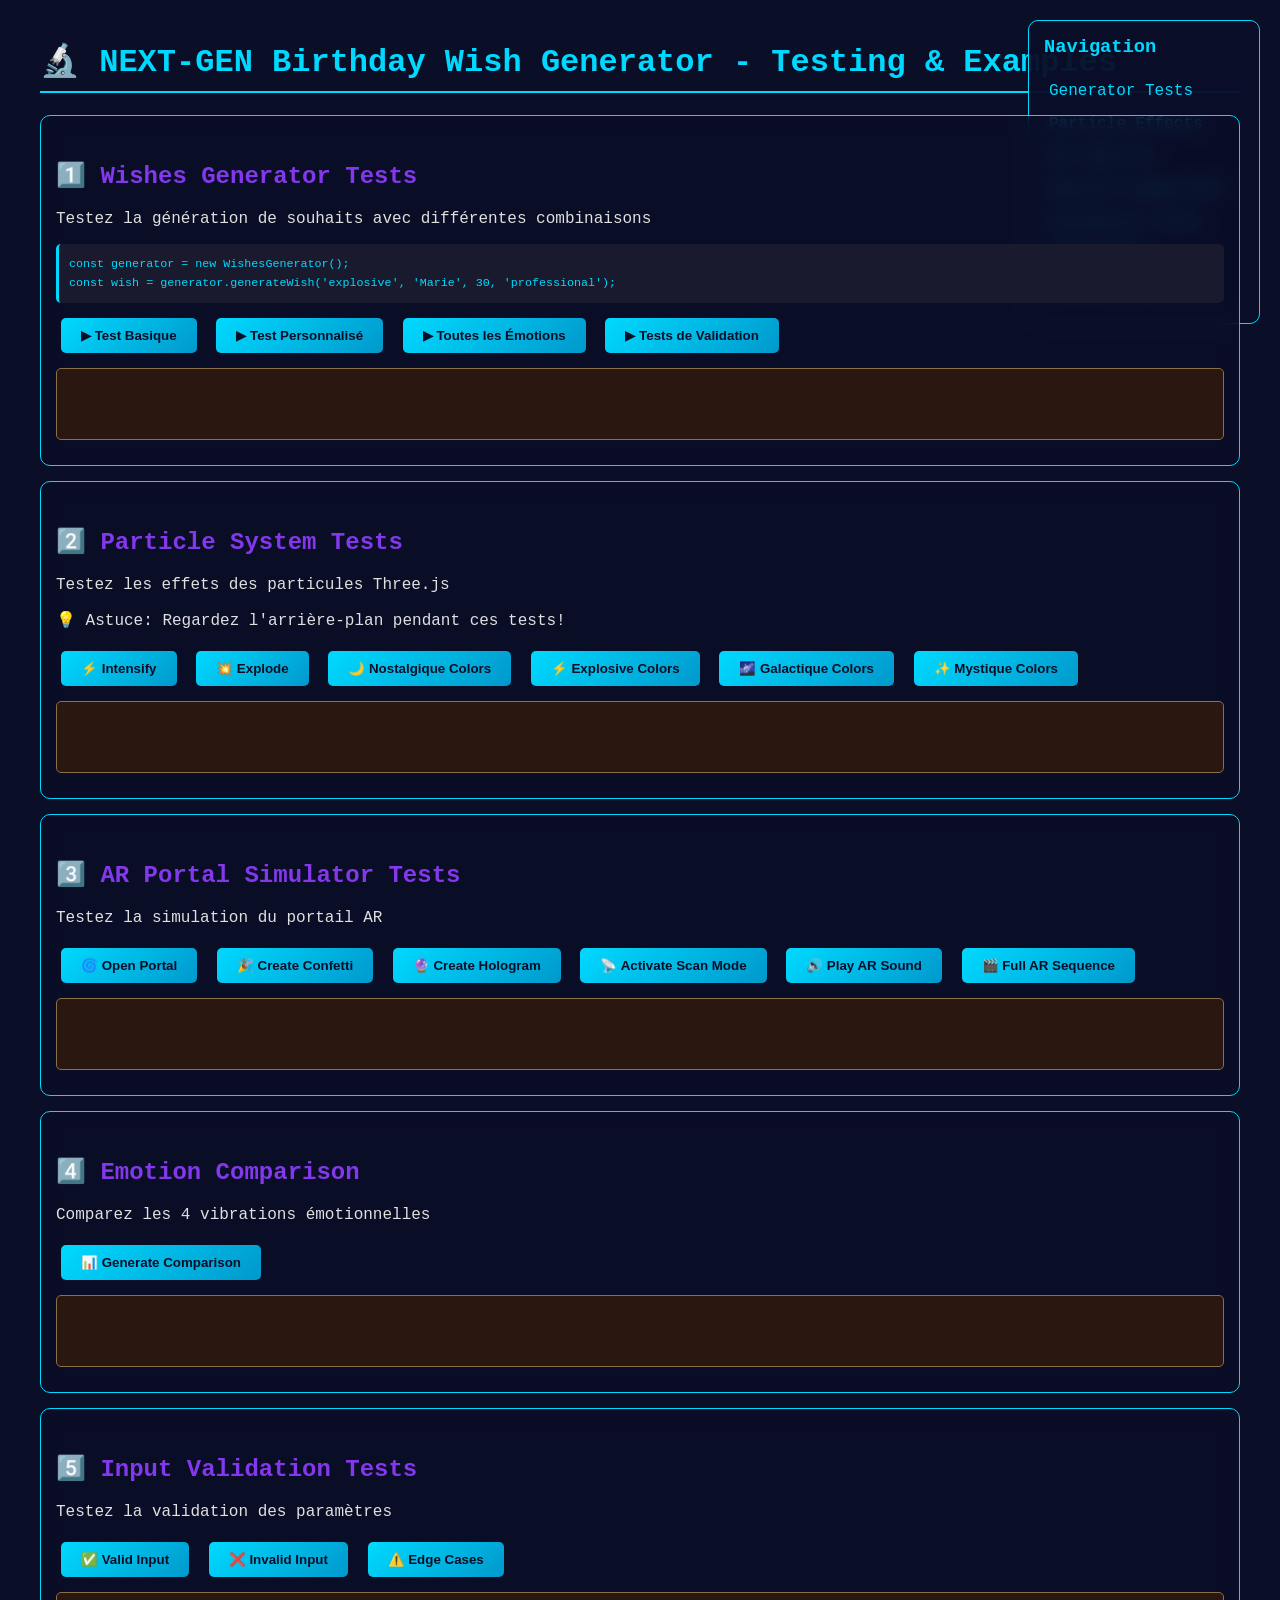
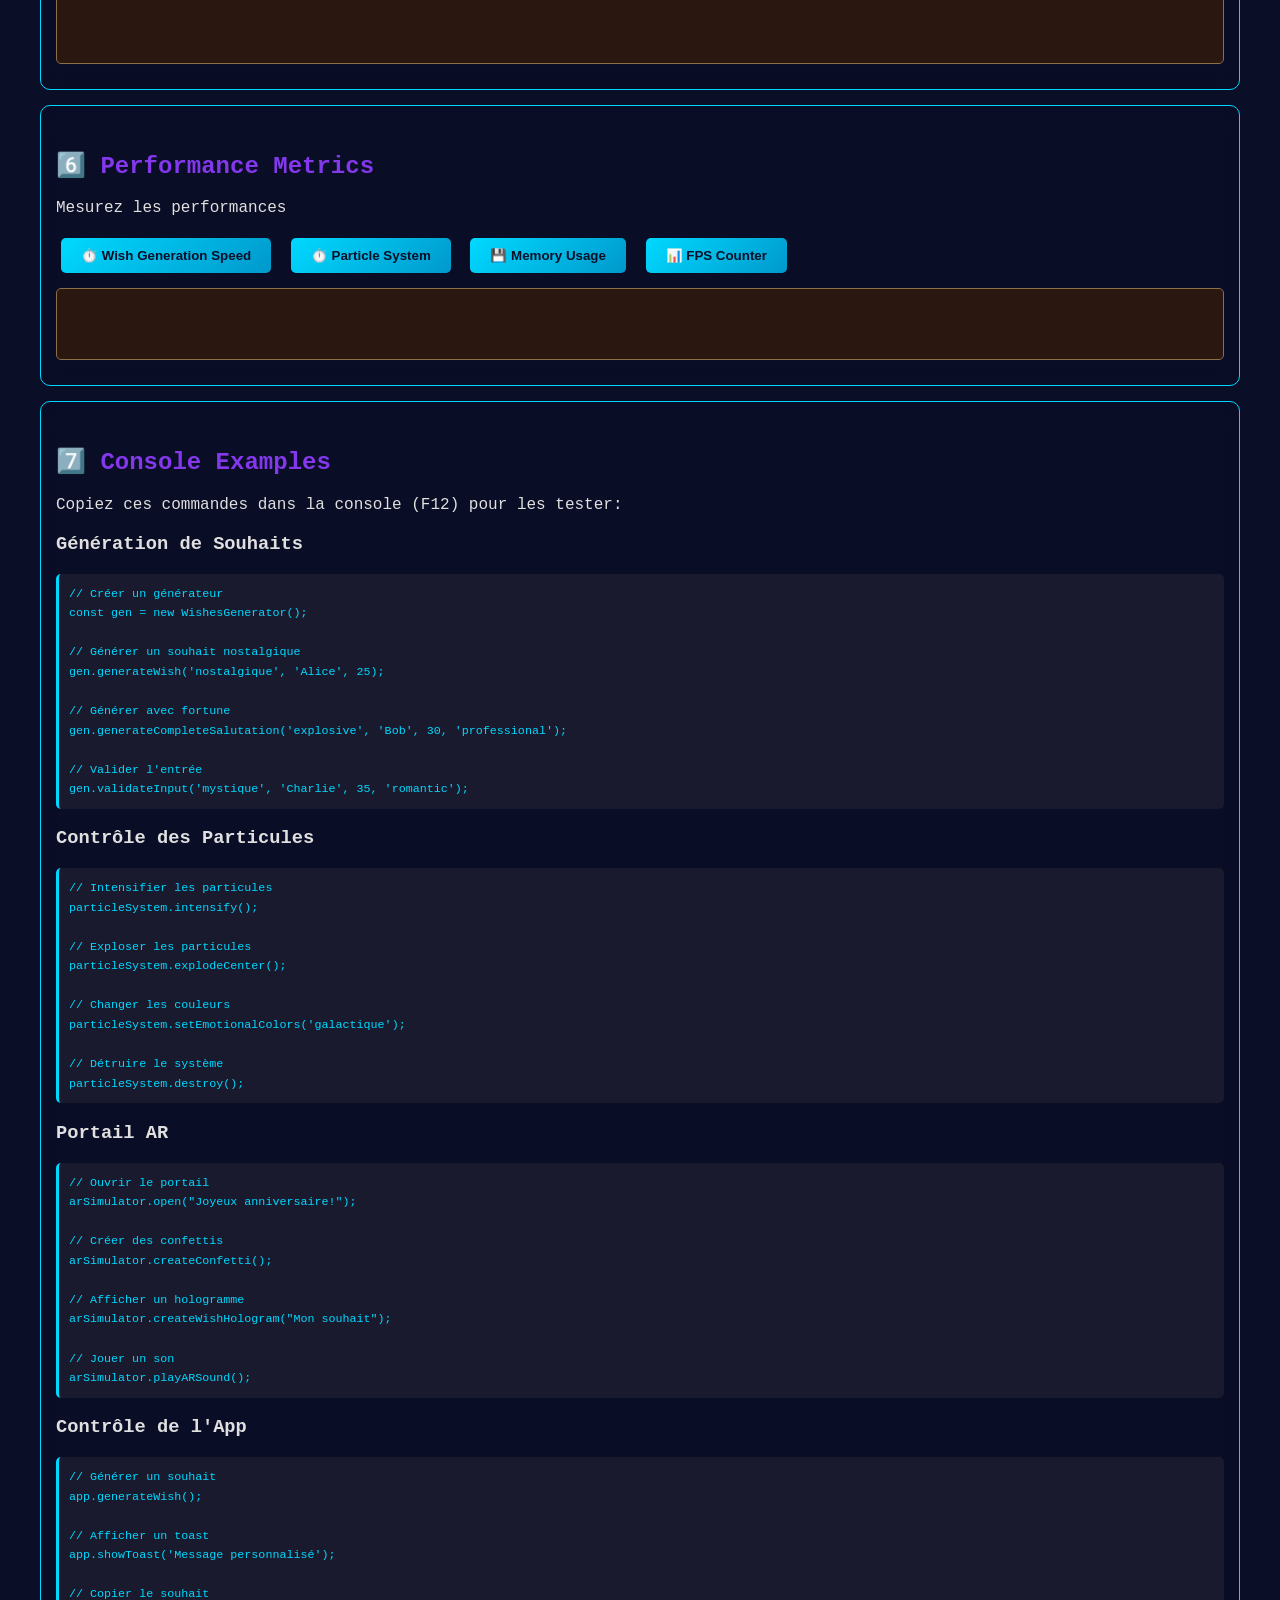
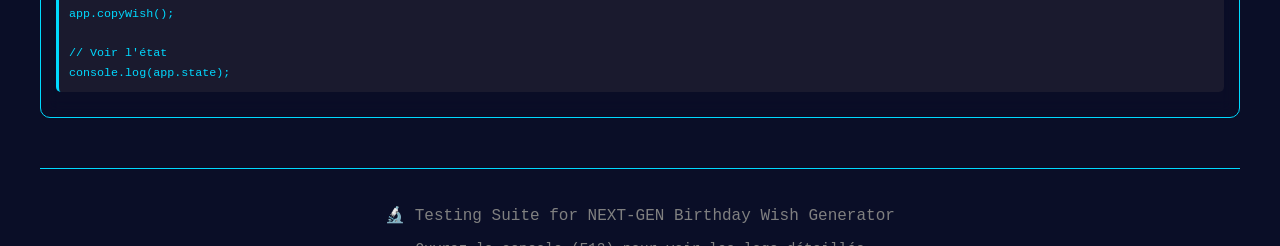
<file: EXAMPLES.html>
<!-- ============================================
     EXEMPLES D'UTILISATION AVANCÉE
     Page HTML pour tester les fonctionnalités
     ============================================ -->

<!DOCTYPE html>
<html lang="fr">
<head>
    <meta charset="UTF-8">
    <meta name="viewport" content="width=device-width, initial-scale=1.0">
    <title>NEXT-GEN Examples & Testing</title>
    <style>
        body {
            font-family: 'Courier New', monospace;
            background: #0a0e27;
            color: #e0e0e0;
            padding: 20px;
            max-width: 1200px;
            margin: 0 auto;
        }
        
        h1 {
            color: #00D9FF;
            border-bottom: 2px solid #00D9FF;
            padding-bottom: 10px;
        }
        
        h2 {
            color: #8338EC;
            margin-top: 30px;
        }
        
        .example-section {
            background: rgba(10, 14, 39, 0.7);
            border: 1px solid #00D9FF;
            border-radius: 10px;
            padding: 15px;
            margin: 15px 0;
            backdrop-filter: blur(10px);
        }
        
        .code-block {
            background: #1a1a2e;
            border-left: 3px solid #00D9FF;
            padding: 10px;
            margin: 10px 0;
            overflow-x: auto;
            border-radius: 5px;
        }
        
        .code-block code {
            color: #00D9FF;
            font-size: 0.9em;
            line-height: 1.5;
        }
        
        .btn-example {
            background: linear-gradient(135deg, #00D9FF, #0099CC);
            color: #0a0e27;
            border: none;
            padding: 10px 20px;
            margin: 5px;
            border-radius: 5px;
            cursor: pointer;
            font-weight: bold;
            transition: all 0.3s ease;
        }
        
        .btn-example:hover {
            transform: scale(1.05);
            box-shadow: 0 0 20px rgba(0, 217, 255, 0.5);
        }
        
        .output {
            background: #2a1810;
            border: 1px solid #8B6F47;
            padding: 10px;
            margin: 10px 0;
            border-radius: 5px;
            min-height: 50px;
            font-size: 0.9em;
        }
        
        .output p {
            margin: 5px 0;
            color: #d0d0d0;
        }
        
        .status {
            display: inline-block;
            padding: 5px 10px;
            border-radius: 3px;
            font-weight: bold;
            font-size: 0.85em;
            margin: 5px 0;
        }
        
        .status.ok {
            background: #00FF88;
            color: #0a0e27;
        }
        
        .status.error {
            background: #FF006E;
            color: white;
        }
        
        .status.warning {
            background: #FFD700;
            color: #0a0e27;
        }
        
        .comparison {
            display: grid;
            grid-template-columns: 1fr 1fr;
            gap: 15px;
        }
        
        .comparison-item {
            background: rgba(0, 217, 255, 0.1);
            border: 1px solid rgba(0, 217, 255, 0.3);
            padding: 10px;
            border-radius: 5px;
        }
        
        .navigation {
            position: fixed;
            top: 20px;
            right: 20px;
            background: rgba(10, 14, 39, 0.95);
            border: 1px solid #00D9FF;
            border-radius: 10px;
            padding: 15px;
            max-height: 80vh;
            overflow-y: auto;
            min-width: 200px;
        }
        
        .navigation h3 {
            color: #00D9FF;
            margin-top: 0;
        }
        
        .navigation a {
            display: block;
            color: #00D9FF;
            text-decoration: none;
            padding: 5px;
            margin: 5px 0;
            border-radius: 3px;
        }
        
        .navigation a:hover {
            background: rgba(0, 217, 255, 0.2);
        }
    </style>
</head>
<body>
    <h1>🔬 NEXT-GEN Birthday Wish Generator - Testing & Examples</h1>
    
    <div class="navigation">
        <h3>Navigation</h3>
        <a href="#generator-tests">Generator Tests</a>
        <a href="#particle-tests">Particle Effects</a>
        <a href="#ar-tests">AR Features</a>
        <a href="#emotion-comparison">Emotion Comparison</a>
        <a href="#validation-tests">Validation Tests</a>
        <a href="#performance">Performance</a>
        <a href="#console-tests">Console Tests</a>
    </div>

    <!-- SECTION 1: Generator Tests -->
    <div id="generator-tests" class="example-section">
        <h2>1️⃣ Wishes Generator Tests</h2>
        <p>Testez la génération de souhaits avec différentes combinaisons</p>
        
        <div class="code-block">
            <code>
const generator = new WishesGenerator();<br>
const wish = generator.generateWish('explosive', 'Marie', 30, 'professional');
            </code>
        </div>
        
        <button class="btn-example" onclick="testGeneratorBasic()">
            ▶ Test Basique
        </button>
        <button class="btn-example" onclick="testGeneratorPersonalized()">
            ▶ Test Personnalisé
        </button>
        <button class="btn-example" onclick="testGeneratorAllEmotions()">
            ▶ Toutes les Émotions
        </button>
        <button class="btn-example" onclick="testGeneratorValidation()">
            ▶ Tests de Validation
        </button>
        
        <div class="output" id="generator-output"></div>
    </div>

    <!-- SECTION 2: Particle Tests -->
    <div id="particle-tests" class="example-section">
        <h2>2️⃣ Particle System Tests</h2>
        <p>Testez les effets des particules Three.js</p>
        
        <p>💡 Astuce: Regardez l'arrière-plan pendant ces tests!</p>
        
        <button class="btn-example" onclick="testParticlesIntensify()">
            ⚡ Intensify
        </button>
        <button class="btn-example" onclick="testParticlesExplode()">
            💥 Explode
        </button>
        <button class="btn-example" onclick="testParticlesNostalgique()">
            🌙 Nostalgique Colors
        </button>
        <button class="btn-example" onclick="testParticlesExplosive()">
            ⚡ Explosive Colors
        </button>
        <button class="btn-example" onclick="testParticlesGalactique()">
            🌌 Galactique Colors
        </button>
        <button class="btn-example" onclick="testParticlesMystique()">
            ✨ Mystique Colors
        </button>
        
        <div class="output" id="particle-output"></div>
    </div>

    <!-- SECTION 3: AR Tests -->
    <div id="ar-tests" class="example-section">
        <h2>3️⃣ AR Portal Simulator Tests</h2>
        <p>Testez la simulation du portail AR</p>
        
        <button class="btn-example" onclick="testAROpen()">
            🌀 Open Portal
        </button>
        <button class="btn-example" onclick="testARConfetti()">
            🎉 Create Confetti
        </button>
        <button class="btn-example" onclick="testARHologram()">
            🔮 Create Hologram
        </button>
        <button class="btn-example" onclick="testARScanMode()">
            📡 Activate Scan Mode
        </button>
        <button class="btn-example" onclick="testARSound()">
            🔊 Play AR Sound
        </button>
        <button class="btn-example" onclick="testARSequence()">
            🎬 Full AR Sequence
        </button>
        
        <div class="output" id="ar-output"></div>
    </div>

    <!-- SECTION 4: Emotion Comparison -->
    <div id="emotion-comparison" class="example-section">
        <h2>4️⃣ Emotion Comparison</h2>
        <p>Comparez les 4 vibrations émotionnelles</p>
        
        <button class="btn-example" onclick="compareEmotions()">
            📊 Generate Comparison
        </button>
        
        <div class="output" id="emotion-output"></div>
    </div>

    <!-- SECTION 5: Validation Tests -->
    <div id="validation-tests" class="example-section">
        <h2>5️⃣ Input Validation Tests</h2>
        <p>Testez la validation des paramètres</p>
        
        <button class="btn-example" onclick="testValidationGood()">
            ✅ Valid Input
        </button>
        <button class="btn-example" onclick="testValidationBad()">
            ❌ Invalid Input
        </button>
        <button class="btn-example" onclick="testValidationEdgeCases()">
            ⚠️ Edge Cases
        </button>
        
        <div class="output" id="validation-output"></div>
    </div>

    <!-- SECTION 6: Performance -->
    <div id="performance" class="example-section">
        <h2>6️⃣ Performance Metrics</h2>
        <p>Mesurez les performances</p>
        
        <button class="btn-example" onclick="testPerformanceWish()">
            ⏱️ Wish Generation Speed
        </button>
        <button class="btn-example" onclick="testPerformanceParticles()">
            ⏱️ Particle System
        </button>
        <button class="btn-example" onclick="testMemoryUsage()">
            💾 Memory Usage
        </button>
        <button class="btn-example" onclick="testFPS()">
            📊 FPS Counter
        </button>
        
        <div class="output" id="performance-output"></div>
    </div>

    <!-- SECTION 7: Console Tests -->
    <div id="console-tests" class="example-section">
        <h2>7️⃣ Console Examples</h2>
        <p>Copiez ces commandes dans la console (F12) pour les tester:</p>
        
        <h3>Génération de Souhaits</h3>
        <div class="code-block">
            <code>
// Créer un générateur<br>
const gen = new WishesGenerator();<br>
<br>
// Générer un souhait nostalgique<br>
gen.generateWish('nostalgique', 'Alice', 25);<br>
<br>
// Générer avec fortune<br>
gen.generateCompleteSalutation('explosive', 'Bob', 30, 'professional');<br>
<br>
// Valider l'entrée<br>
gen.validateInput('mystique', 'Charlie', 35, 'romantic');
            </code>
        </div>
        
        <h3>Contrôle des Particules</h3>
        <div class="code-block">
            <code>
// Intensifier les particules<br>
particleSystem.intensify();<br>
<br>
// Exploser les particules<br>
particleSystem.explodeCenter();<br>
<br>
// Changer les couleurs<br>
particleSystem.setEmotionalColors('galactique');<br>
<br>
// Détruire le système<br>
particleSystem.destroy();
            </code>
        </div>
        
        <h3>Portail AR</h3>
        <div class="code-block">
            <code>
// Ouvrir le portail<br>
arSimulator.open("Joyeux anniversaire!");<br>
<br>
// Créer des confettis<br>
arSimulator.createConfetti();<br>
<br>
// Afficher un hologramme<br>
arSimulator.createWishHologram("Mon souhait");<br>
<br>
// Jouer un son<br>
arSimulator.playARSound();
            </code>
        </div>
        
        <h3>Contrôle de l'App</h3>
        <div class="code-block">
            <code>
// Générer un souhait<br>
app.generateWish();<br>
<br>
// Afficher un toast<br>
app.showToast('Message personnalisé');<br>
<br>
// Copier le souhait<br>
app.copyWish();<br>
<br>
// Voir l'état<br>
console.log(app.state);
            </code>
        </div>
    </div>

    <!-- SCRIPTS DE TEST -->
    <script>
        // ========== SECTION 1: Generator Tests ==========
        function testGeneratorBasic() {
            const output = document.getElementById('generator-output');
            try {
                const generator = new WishesGenerator();
                const wish = generator.generateWish('nostalgique');
                output.innerHTML = `
                    <p><strong>Émotion:</strong> Nostalgique</p>
                    <p><strong>Souhait:</strong></p>
                    <p><em>${wish}</em></p>
                    <p class="status ok">✓ Succès</p>
                `;
            } catch (e) {
                output.innerHTML = `<p class="status error">✗ Erreur: ${e.message}</p>`;
            }
        }

        function testGeneratorPersonalized() {
            const output = document.getElementById('generator-output');
            try {
                const generator = new WishesGenerator();
                const wish = generator.generateWish(
                    'explosive',
                    'Marie',
                    30,
                    'professional'
                );
                output.innerHTML = `
                    <p><strong>Paramètres:</strong></p>
                    <p>Émotion: Explosive | Nom: Marie | Âge: 30 | Thème: Professional</p>
                    <p><strong>Souhait:</strong></p>
                    <p><em>${wish}</em></p>
                    <p class="status ok">✓ Succès</p>
                `;
            } catch (e) {
                output.innerHTML = `<p class="status error">✗ Erreur: ${e.message}</p>`;
            }
        }

        function testGeneratorAllEmotions() {
            const output = document.getElementById('generator-output');
            try {
                const generator = new WishesGenerator();
                const emotions = ['nostalgique', 'explosive', 'galactique', 'mystique'];
                let html = '<p><strong>Souhaits par émotion:</strong></p>';
                
                emotions.forEach(emotion => {
                    const wish = generator.generateWish(emotion).substring(0, 80) + '...';
                    html += `<p><strong>${emotion.toUpperCase()}:</strong> ${wish}</p>`;
                });
                
                html += '<p class="status ok">✓ 4 souhaits générés</p>';
                output.innerHTML = html;
            } catch (e) {
                output.innerHTML = `<p class="status error">✗ Erreur: ${e.message}</p>`;
            }
        }

        function testGeneratorValidation() {
            const output = document.getElementById('generator-output');
            try {
                const generator = new WishesGenerator();
                
                // Test 1: Valid
                const valid = generator.validateInput('explosive', 'John', 30, 'general');
                
                // Test 2: Invalid emotion
                const invalidEmotion = generator.validateInput('invalid', 'John', 30, 'general');
                
                // Test 3: Invalid age
                const invalidAge = generator.validateInput('explosive', 'John', 200, 'general');
                
                let html = '<p><strong>Résultats de Validation:</strong></p>';
                html += `<p>✅ Valid Input: ${valid.isValid ? 'PASS' : 'FAIL'}</p>`;
                html += `<p>❌ Invalid Emotion: ${!invalidEmotion.isValid ? 'PASS' : 'FAIL'}</p>`;
                html += `<p>❌ Invalid Age: ${!invalidAge.isValid ? 'PASS' : 'FAIL'}</p>`;
                html += '<p class="status ok">✓ Validation complète</p>';
                
                output.innerHTML = html;
            } catch (e) {
                output.innerHTML = `<p class="status error">✗ Erreur: ${e.message}</p>`;
            }
        }

        // ========== SECTION 2: Particle Tests ==========
        function testParticlesIntensify() {
            const output = document.getElementById('particle-output');
            try {
                if (!particleSystem.isInitialized) {
                    output.innerHTML = '<p class="status warning">⚠️ Particle System not initialized</p>';
                    return;
                }
                particleSystem.intensify();
                output.innerHTML = '<p class="status ok">✓ Particules intensifiées! (Regardez l\'arrière-plan)</p>';
            } catch (e) {
                output.innerHTML = `<p class="status error">✗ Erreur: ${e.message}</p>`;
            }
        }

        function testParticlesExplode() {
            const output = document.getElementById('particle-output');
            try {
                if (!particleSystem.isInitialized) {
                    output.innerHTML = '<p class="status warning">⚠️ Particle System not initialized</p>';
                    return;
                }
                particleSystem.explodeCenter();
                output.innerHTML = '<p class="status ok">✓ Explosion! Les particules se dispersent...</p>';
            } catch (e) {
                output.innerHTML = `<p class="status error">✗ Erreur: ${e.message}</p>`;
            }
        }

        function testParticlesNostalgique() {
            const output = document.getElementById('particle-output');
            try {
                if (!particleSystem.isInitialized) {
                    output.innerHTML = '<p class="status warning">⚠️ Particle System not initialized</p>';
                    return;
                }
                particleSystem.setEmotionalColors('nostalgique');
                output.innerHTML = '<p class="status ok">✓ Couleurs Nostalgiques appliquées 🌙</p>';
            } catch (e) {
                output.innerHTML = `<p class="status error">✗ Erreur: ${e.message}</p>`;
            }
        }

        function testParticlesExplosive() {
            const output = document.getElementById('particle-output');
            try {
                if (!particleSystem.isInitialized) {
                    output.innerHTML = '<p class="status warning">⚠️ Particle System not initialized</p>';
                    return;
                }
                particleSystem.setEmotionalColors('explosive');
                output.innerHTML = '<p class="status ok">✓ Couleurs Explosives appliquées ⚡</p>';
            } catch (e) {
                output.innerHTML = `<p class="status error">✗ Erreur: ${e.message}</p>`;
            }
        }

        function testParticlesGalactique() {
            const output = document.getElementById('particle-output');
            try {
                if (!particleSystem.isInitialized) {
                    output.innerHTML = '<p class="status warning">⚠️ Particle System not initialized</p>';
                    return;
                }
                particleSystem.setEmotionalColors('galactique');
                output.innerHTML = '<p class="status ok">✓ Couleurs Galactiques appliquées 🌌</p>';
            } catch (e) {
                output.innerHTML = `<p class="status error">✗ Erreur: ${e.message}</p>`;
            }
        }

        function testParticlesMystique() {
            const output = document.getElementById('particle-output');
            try {
                if (!particleSystem.isInitialized) {
                    output.innerHTML = '<p class="status warning">⚠️ Particle System not initialized</p>';
                    return;
                }
                particleSystem.setEmotionalColors('mystique');
                output.innerHTML = '<p class="status ok">✓ Couleurs Mystiques appliquées ✨</p>';
            } catch (e) {
                output.innerHTML = `<p class="status error">✗ Erreur: ${e.message}</p>`;
            }
        }

        // ========== SECTION 3: AR Tests ==========
        function testAROpen() {
            const output = document.getElementById('ar-output');
            try {
                arSimulator.open("Test de portail AR 🌀");
                output.innerHTML = '<p class="status ok">✓ Portail ouvert! Regardez le modal AR en haut à droite</p>';
            } catch (e) {
                output.innerHTML = `<p class="status error">✗ Erreur: ${e.message}</p>`;
            }
        }

        function testARConfetti() {
            const output = document.getElementById('ar-output');
            try {
                arSimulator.createConfetti();
                output.innerHTML = '<p class="status ok">✓ Confettis créés! (Regardez l\'écran)</p>';
            } catch (e) {
                output.innerHTML = `<p class="status error">✗ Erreur: ${e.message}</p>`;
            }
        }

        function testARHologram() {
            const output = document.getElementById('ar-output');
            try {
                arSimulator.createWishHologram("JOYEUX ANNIVERSAIRE! 🎉");
                output.innerHTML = '<p class="status ok">✓ Hologramme créé! (Regardez le centre de l\'écran)</p>';
            } catch (e) {
                output.innerHTML = `<p class="status error">✗ Erreur: ${e.message}</p>`;
            }
        }

        function testARScanMode() {
            const output = document.getElementById('ar-output');
            try {
                arSimulator.activateScanMode();
                output.innerHTML = '<p class="status ok">✓ Mode scan activé! (Ligne qui scan l\'écran)</p>';
            } catch (e) {
                output.innerHTML = `<p class="status error">✗ Erreur: ${e.message}</p>`;
            }
        }

        function testARSound() {
            const output = document.getElementById('ar-output');
            try {
                arSimulator.playARSound();
                output.innerHTML = '<p class="status ok">✓ Son AR joué! (Vous devriez l\'entendre)</p>';
            } catch (e) {
                output.innerHTML = `<p class="status error">✗ Erreur (normalement): ${e.message}</p>`;
            }
        }

        function testARSequence() {
            const output = document.getElementById('ar-output');
            try {
                output.innerHTML = '<p><strong>Séquence AR en cours...</strong></p>';
                
                arSimulator.open("Souhait Spécial");
                
                setTimeout(() => {
                    arSimulator.activateScanMode();
                    output.innerHTML += '<p>⏸️ 0.5s - Mode scan activé</p>';
                }, 500);
                
                setTimeout(() => {
                    arSimulator.createWishHologram("VOUS ÊTES EXTRAORDINAIRE!");
                    output.innerHTML += '<p>⏸️ 1.5s - Hologramme créé</p>';
                }, 1500);
                
                setTimeout(() => {
                    arSimulator.createConfetti();
                    output.innerHTML += '<p>⏸️ 2s - Confettis lancés</p>';
                    output.innerHTML += '<p class="status ok">✓ Séquence complète</p>';
                }, 2000);
            } catch (e) {
                output.innerHTML = `<p class="status error">✗ Erreur: ${e.message}</p>`;
            }
        }

        // ========== SECTION 4: Emotion Comparison ==========
        function compareEmotions() {
            const output = document.getElementById('emotion-output');
            try {
                const generator = new WishesGenerator();
                const emotions = ['nostalgique', 'explosive', 'galactique', 'mystique'];
                
                let html = '<p><strong>Comparaison des Émotions:</strong></p>';
                html += '<div class="comparison">';
                
                emotions.forEach(emotion => {
                    const wish = generator.generateWish(emotion, 'Test', 25).substring(0, 150) + '...';
                    const desc = generator.getEmotionDescription(emotion);
                    
                    html += `
                        <div class="comparison-item">
                            <p><strong>${emotion.toUpperCase()}</strong></p>
                            <p><em>${desc}</em></p>
                            <p>${wish}</p>
                        </div>
                    `;
                });
                
                html += '</div><p class="status ok">✓ Comparaison générée</p>';
                output.innerHTML = html;
            } catch (e) {
                output.innerHTML = `<p class="status error">✗ Erreur: ${e.message}</p>`;
            }
        }

        // ========== SECTION 5: Validation Tests ==========
        function testValidationGood() {
            const output = document.getElementById('validation-output');
            try {
                const generator = new WishesGenerator();
                const result = generator.validateInput('explosive', 'Jean Dupont', 30, 'professional');
                
                output.innerHTML = `
                    <p><strong>Entrée Valide</strong></p>
                    <p>Émotion: explosive | Nom: Jean Dupont | Âge: 30 | Thème: professional</p>
                    <p>Valid: ${result.isValid ? '✅ OUI' : '❌ NON'}</p>
                    <p class="status ok">✓ Entrée acceptée</p>
                `;
            } catch (e) {
                output.innerHTML = `<p class="status error">✗ Erreur: ${e.message}</p>`;
            }
        }

        function testValidationBad() {
            const output = document.getElementById('validation-output');
            try {
                const generator = new WishesGenerator();
                
                const results = [
                    { label: 'Émotion invalide', result: generator.validateInput('invalid', 'John', 30, 'general') },
                    { label: 'Âge < 1', result: generator.validateInput('explosive', 'John', 0, 'general') },
                    { label: 'Âge > 150', result: generator.validateInput('explosive', 'John', 200, 'general') },
                    { label: 'Nom > 100 chars', result: generator.validateInput('explosive', 'A'.repeat(101), 30, 'general') }
                ];
                
                let html = '<p><strong>Tests d\'Entrées Invalides</strong></p>';
                results.forEach(r => {
                    html += `<p>${r.label}: ${r.result.isValid ? '❌ Non détecté' : '✅ Erreur: ' + r.result.errors[0]}</p>`;
                });
                html += '<p class="status ok">✓ Validation correcte</p>';
                
                output.innerHTML = html;
            } catch (e) {
                output.innerHTML = `<p class="status error">✗ Erreur: ${e.message}</p>`;
            }
        }

        function testValidationEdgeCases() {
            const output = document.getElementById('validation-output');
            try {
                const generator = new WishesGenerator();
                
                const tests = [
                    { name: 'Nom vide', validation: generator.validateInput('explosive', '', 30, 'general') },
                    { name: 'Âge = 1', validation: generator.validateInput('explosive', 'John', 1, 'general') },
                    { name: 'Âge = 150', validation: generator.validateInput('explosive', 'John', 150, 'general') },
                    { name: 'Caractères spéciaux', validation: generator.validateInput('explosive', 'Jean-Pierre O\'Brien', 30, 'general') }
                ];
                
                let html = '<p><strong>Edge Cases</strong></p>';
                tests.forEach(t => {
                    html += `<p>${t.name}: ${t.validation.isValid ? '✅ OK' : '❌ Rejeté'}</p>`;
                });
                html += '<p class="status ok">✓ Edge cases testés</p>';
                
                output.innerHTML = html;
            } catch (e) {
                output.innerHTML = `<p class="status error">✗ Erreur: ${e.message}</p>`;
            }
        }

        // ========== SECTION 6: Performance Tests ==========
        function testPerformanceWish() {
            const output = document.getElementById('performance-output');
            try {
                const generator = new WishesGenerator();
                const iterations = 1000;
                
                const start = performance.now();
                for (let i = 0; i < iterations; i++) {
                    generator.generateWish('explosive', 'Test', 30, 'general');
                }
                const end = performance.now();
                
                const totalTime = end - start;
                const avgTime = totalTime / iterations;
                
                output.innerHTML = `
                    <p><strong>Performance de Génération de Souhaits</strong></p>
                    <p>Itérations: ${iterations}</p>
                    <p>Temps total: ${totalTime.toFixed(2)}ms</p>
                    <p>Temps moyen: ${avgTime.toFixed(4)}ms</p>
                    <p>Souhaits/sec: ${(1000 / avgTime).toFixed(0)}</p>
                    <p class="status ok">✓ Très rapide!</p>
                `;
            } catch (e) {
                output.innerHTML = `<p class="status error">✗ Erreur: ${e.message}</p>`;
            }
        }

        function testPerformanceParticles() {
            const output = document.getElementById('performance-output');
            try {
                output.innerHTML = `
                    <p><strong>Informations Particle System</strong></p>
                    <p>Initié: ${particleSystem.isInitialized ? '✅ OUI' : '❌ NON'}</p>
                    <p>Nombre de particules: ${particleSystem.particles.length}</p>
                    <p>Configuration: ${JSON.stringify(particleSystem.particleConfig)}</p>
                    <p class="status ok">✓ Particle System actif</p>
                `;
            } catch (e) {
                output.innerHTML = `<p class="status error">✗ Erreur: ${e.message}</p>`;
            }
        }

        function testMemoryUsage() {
            const output = document.getElementById('performance-output');
            try {
                if (performance.memory) {
                    const used = (performance.memory.usedJSHeapSize / 1048576).toFixed(2);
                    const limit = (performance.memory.jsHeapSizeLimit / 1048576).toFixed(2);
                    const percent = ((used / limit) * 100).toFixed(1);
                    
                    output.innerHTML = `
                        <p><strong>Utilisation de Mémoire</strong></p>
                        <p>Heap utilisé: ${used} MB</p>
                        <p>Heap max: ${limit} MB</p>
                        <p>Pourcentage: ${percent}%</p>
                        <p class="status ok">✓ Données collectées</p>
                    `;
                } else {
                    output.innerHTML = `<p class="status warning">⚠️ Memory API non disponible</p>`;
                }
            } catch (e) {
                output.innerHTML = `<p class="status error">✗ Erreur: ${e.message}</p>`;
            }
        }

        function testFPS() {
            const output = document.getElementById('performance-output');
            let frames = 0;
            let lastTime = Date.now();
            
            function countFrame() {
                frames++;
                const now = Date.now();
                
                if (now >= lastTime + 1000) {
                    output.innerHTML = `<p><strong>FPS Counter</strong></p><p>FPS: ${frames}</p>`;
                    frames = 0;
                    lastTime = now;
                }
                
                requestAnimationFrame(countFrame);
            }
            
            countFrame();
            output.innerHTML = '<p class="status ok">✓ Compteur FPS démarré (mise à jour chaque seconde)</p>';
        }

        // Initialiser à distance
        function initializeTests() {
            console.log('🧪 Test Suite Initialized');
            console.log('💡 Utilisez les boutons ci-dessus pour tester les différentes fonctionnalités');
            console.log('📖 Consultez la console (F12) pour plus de détails');
        }

        // Au chargement
        document.addEventListener('DOMContentLoaded', initializeTests);
    </script>

    <footer style="margin-top: 50px; padding-top: 20px; border-top: 1px solid #00D9FF; text-align: center; color: #808080;">
        <p>🔬 Testing Suite for NEXT-GEN Birthday Wish Generator</p>
        <p style="font-size: 0.9em;">Ouvrez la console (F12) pour voir les logs détaillés</p>
    </footer>
</body>
</html>
</file>
